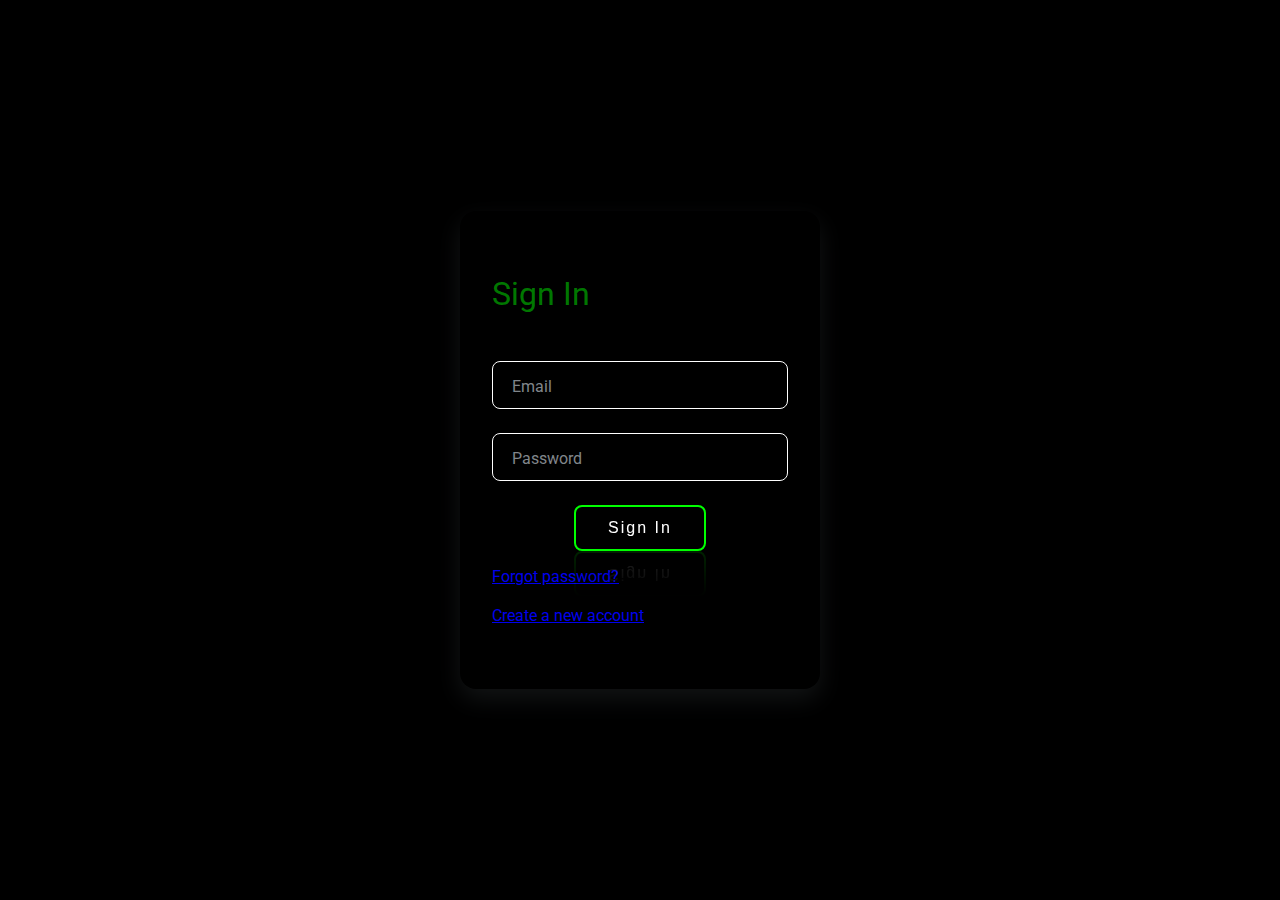
<file: adv/index.html>
<!DOCTYPE html>
<html lang="en">

<head>
    <meta charset="UTF-8">
    <meta name="viewport" content="width=device-width, initial-scale=1.0">

    <!--===== CSS =====-->
    <link rel="stylesheet" href="styles.css">

    <title>Login form style google</title>
</head>

<body>
    <div class="l-form">
        <form action="" class="form">
            <h1 class="form__title">Sign In</h1>

            <div class="form__div">
                <input type="text" class="form__input" placeholder=" ">
                <label for="" class="form__label">Email</label>
            </div>

            <div class="form__div">
                <input type="password" class="form__input" placeholder=" ">
                <label for="" class="form__label">Password</label>

            </div>

            <input type="submit" class="form__button" value="Sign In">
            <span class="psw"> <a href="#">Forgot password?</a></span> <br>
            <span class="newac"> <a href="#">Create a new account</a></span>

        </form>
    </div>
</body>

</html>
</file>
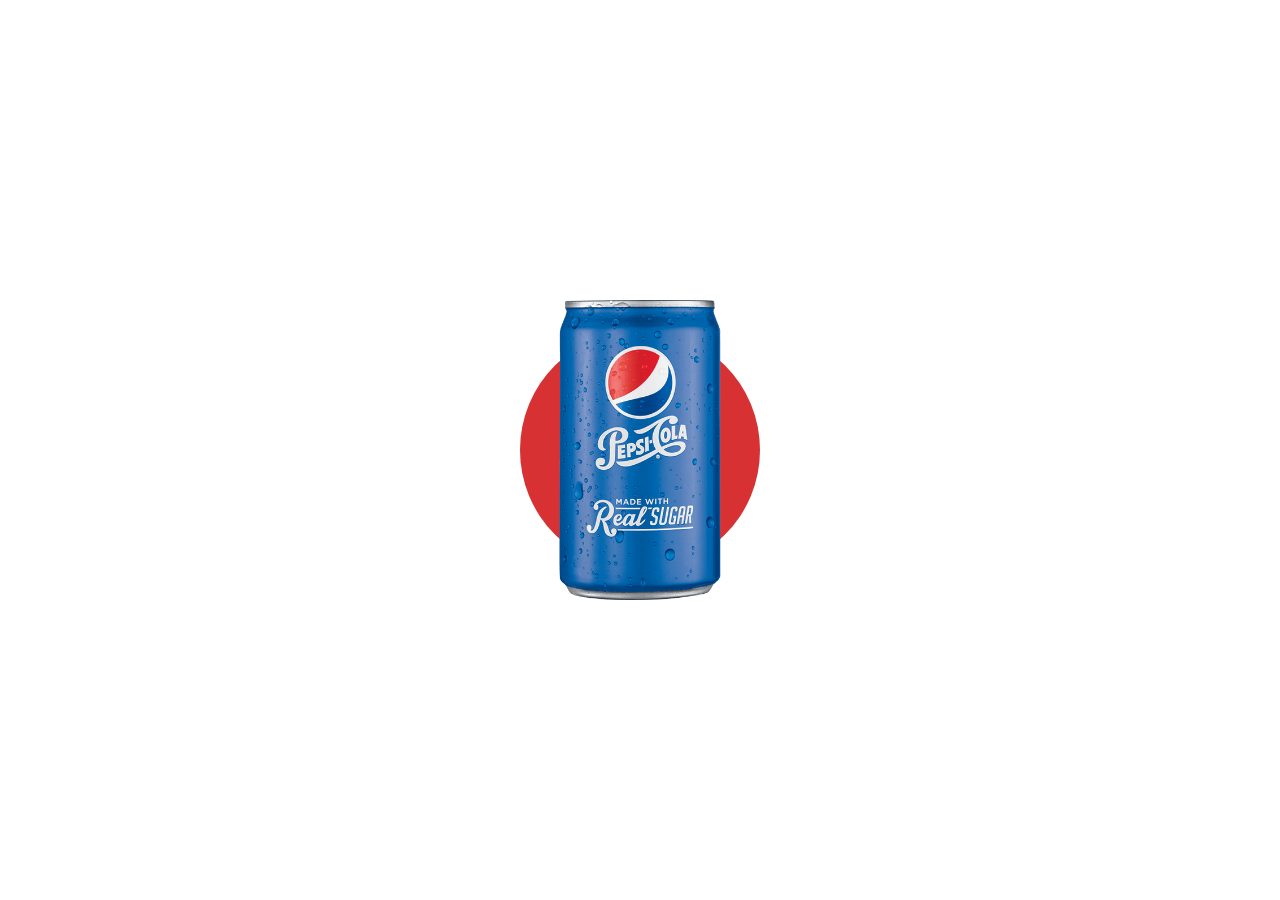
<file: adv/cards/index.html>
<!DOCTYPE html>
<html lang="en">

<head>
    <meta charset="UTF-8">
    <meta http-equiv="X-UA-Compatible" content="IE=edge">
    <meta name="viewport" content="width=device-width, initial-scale=1.0">
    <title>Service Cards</title>
    <link rel="stylesheet" href="style.css">
</head>

<body>
    <div class="card">
        <div class="circle"></div>
        <div class="content">
            <h2>Service Name</h2>
            <p>Lorem ipsum dolor sit, amet consectetur adipisicing elit. Adipisci harum saepe accusantium a ea quasi
                mollitia incidunt sit? </p>
            <a href="#">Buy Now</a>
        </div>
        <img src="img.png">
    </div>
</body>

</html>
</file>
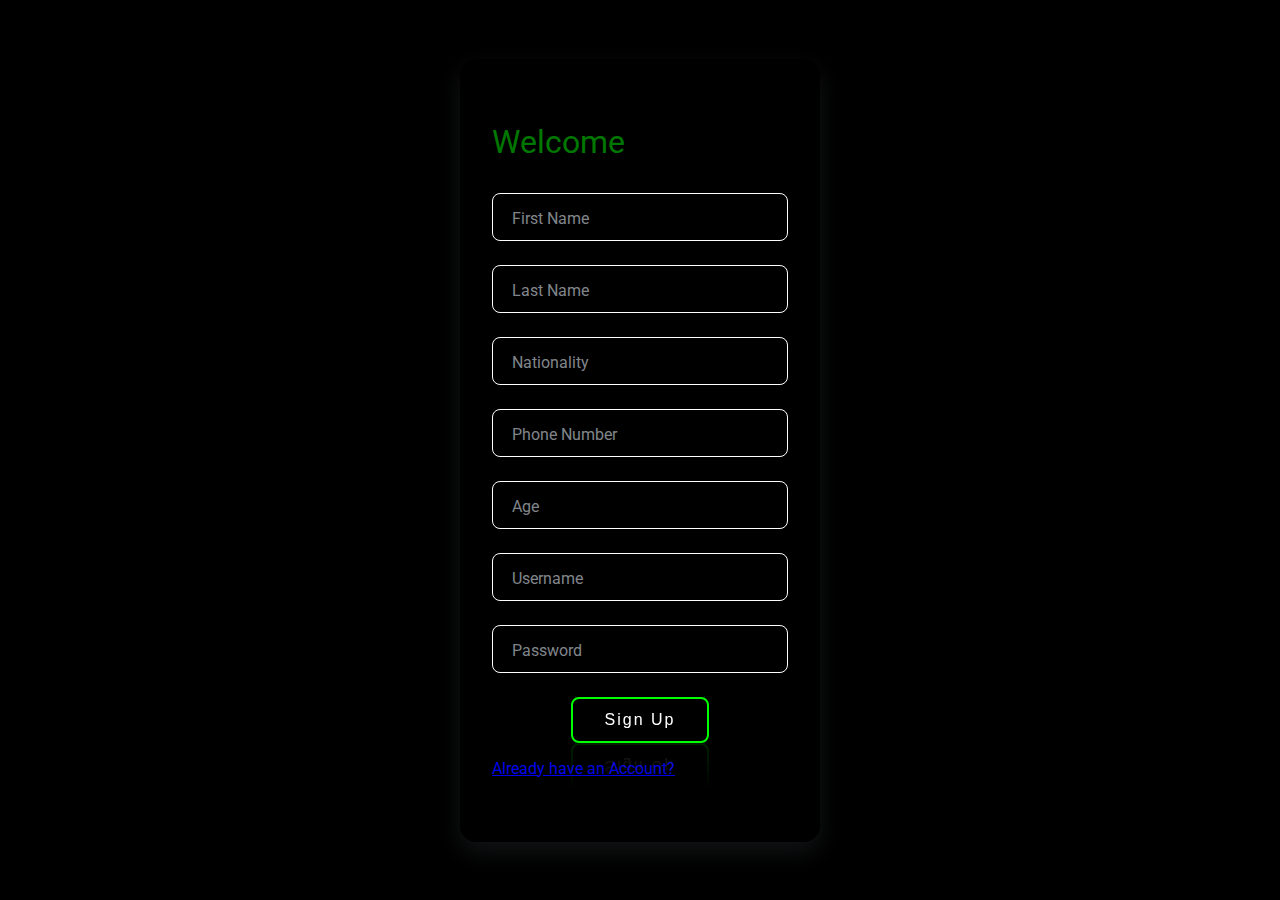
<file: adv/Sign Up.html>
<!DOCTYPE html>
<html lang="en">

<head>
    <meta charset="UTF-8">
    <meta name="viewport" content="width=device-width, initial-scale=1.0">

    <!--===== CSS =====-->
    <link rel="stylesheet" href="Sign Up.css">

    <title>Login form style google</title>
</head>

<body>
    <div class="l-form">
        <form action="" class="form">
            <h1 class="form__title">Welcome</h1>

            <div class="form__div">
                <input type="text" class="form__input" placeholder=" ">
                <label for="" class="form__label">First Name</label>
            </div>

            <div class="form__div">
                <input type="text" class="form__input" placeholder=" ">
                <label for="" class="form__label">Last Name</label>
            </div>

            <div class="form__div">
                <input type="text" class="form__input" placeholder=" ">
                <label for="" class="form__label">Nationality</label>
            </div>

            <div class="form__div">
                <input type="text" class="form__input" placeholder=" ">
                <label for="" class="form__label">Phone Number</label>
            </div>

            <div class="form__div">
                <input type="text" class="form__input" placeholder=" ">
                <label for="" class="form__label">Age</label>
            </div>

            <div class="form__div">
                <input type="text" class="form__input" placeholder=" ">
                <label for="" class="form__label">Username</label>
            </div>

            <div class="form__div">
                <input type="password" class="form__input" placeholder=" ">
                <label for="" class="form__label">Password</label>
            </div>

            <input type="submit" class="form__button" value="Sign Up">
            <span class="psw"> <a href="#">Already have an Account?</a></span>

        </form>
    </div>
</body>

</html>
</file>
<file: adv/styles.css>
/*===== GOOGLE FONTS =====*/
@import url("https://fonts.googleapis.com/css2?family=Roboto:wght@400;500&display=swap");
/*===== VARIABLES CSS =====*/
:root{
  /*===== Colores =====*/
  --first-color: #000;
  --input-color: #80868B;
  --border-color: #DADCE0;

  /*===== Fuente y tipografia =====*/
  --body-font: 'Roboto', sans-serif;
  --normal-font-size: 1rem;
  --small-font-size: .75rem;
  background: #000;
}
/*   
===== BASE ===== */
*,::before,::after{
  box-sizing: border-box;
}
body{
  margin: 0;
  padding: 0;
  font-family: var(--body-font);
  font-size: var(--normal-font-size);
}

h1{
  margin: 0;
}

/*===== FORM =====*/
.l-form{
  display: flex;
  justify-content: center;
  align-items: center;
  height: 100vh;
}

.form{
  width: 360px;
  padding: 4rem 2rem;
  border-radius: 1rem;
  box-shadow: 0 10px 25px rgba(92,99,105,.2);
}

.form__title{
  font-weight: 400;
  margin-bottom: 3rem;
  color: rgba(0, 255, 0, 0.479);
}

.form__div{
  position: relative;
  height: 48px;
  margin-bottom: 1.5rem;
  color: #fff;
}

.form__input{
  position: absolute;
  top: 0;
  left: 0;
  width: 100%;
  height: 100%;
  font-size: var(--normal-font-size);
  /* border: 1px solid var(--border-color); */
  border: 1px solid #fff;
  border-radius: .5rem;
  outline: none;
  padding: 1rem;
  background: none;
  z-index: 1;
}

.form__label{
  position: absolute;
  left: 1rem;
  top: 1rem;
  padding: 0 .25rem;
  background-color: #000;
  color: var(--input-color);
  font-size: var(--normal-font-size);
  transition: .3s;
}

.form__button{
  display: block;
  /* margin-left: auto; */
  margin: auto;
  padding: .75rem 2rem;
  outline: none;
  border: 2px solid #0f0;
  background-color: var(--first-color);
  color: #fff;
  font-size: var(--normal-font-size);
  border-radius: .5rem;
  cursor: pointer;
  letter-spacing: 2px ;
  -webkit-box-reflect: below 0px linear-gradient(transparent, #0002);
  transition: .5s;
  transition-delay: 0s;
}

.form__button:hover{
  transition-delay: 0.1s;
  /* box-shadow: 0 10px 36px rgba(0,0,0,.15); */
  color: #0f0;
  box-shadow: 0 0 10px #0f0,
              0 0 20px #0f0,
              0 0 30px #0f0,
              0 0 80px #0f0,
              0 0 160px #0f0;

}

.form__button span{
  position: relative;
  z-index: 100;
}
.form__button:nth-child(2){
  filter: hue-rotate(80deg);
}


.form__button:hover :before{
  content: "";
  position: absolute;
  left: -20px;
  top: 50%;
  transform: translateY(-50%);
  width: 20px;
  height: 2px;
  background: #0f0;
  box-shadow: 5px -8px #0f0,
              5px 8px #0f0;
  transition: width 0.5s, left 0.5s, height 0.5s;
  box-shadow: 0.5s;
  transition-delay: 1s, 0.5s, 0s, 0s;
}

.form__button:hover :before{
  width: 60%;
  height: 100%;
  right: -2px;
  box-shadow: -5px 0 0 #0f0,
              -5px 0 0 #0f0;
  transition-delay: 0s, 0.5s, 1s, 1s;
  
}

.form__button:hover :after{
  content: '';
  position: absolute;
  right: -20px;
  top: 50%;
  transform: translateY(-50%);
  width: 20px;
  height: 2px;
  background: #0f0;
  box-shadow: -5px -8px #0f0,
              -5px 8px #0f0;
  transition: width 0.5s, left 0.5s, height 0.5s;
  box-shadow: 0.5s;
  transition-delay: 1s, 0.5s, 0s, 0s;
}

.form__button:hover :after{
  width: 60%;
  height: 100%;
  left: -2px;
  box-shadow: 5px 0 0 #0f0,
              5px 0 0 #0f0;
  transition-delay: 0s, 0.5s, 1s, 1s;
  
}

span.psw{
  color: #fff;
  float: left;
  padding-top: 16px;
}
span.newac{
  color: #fff;
  float: left;
  padding-inline-end: 20px;
  padding-top: 20px;
}

@media screen and (max-width: 300px) {
  span.psw {
    display: block;
    float: none;
  }
}

/*Input focus move up label*/
.form__input:focus + .form__label{
  top: -.5rem;
  left: .8rem;
  /* color: var(--first-color); */
  color: #fff;
  font-size: var(--small-font-size);
  font-weight: 500;
  z-index: 10;
}

/*Input focus sticky top label*/
.form__input:not(:placeholder-shown).form__input:not(:focus)+ .form__label{
  top: -.5rem;
  left: .8rem;
  font-size: var(--small-font-size);
  font-weight: 500;
  z-index: 10;
}

/*Input focus*/
.form__input:focus{
  /* border: 1.5px solid var(--first-color); */
  border: 1px solid #0f0;
}


/* form button before and after not working */
/* forgot password color */
</file>
<file: adv/cards/style.css>
@import url('https://fonts.googleapis.com/css2?family=Poppins:wght@200;300;400;500;600;700;800;900&display=swap');
*
{
    margin: 0;
    padding: 0;
    box-sizing: border-box ;
    font-family: 'Poppins', sans-serif;
}
body
{
    display: flex;
    justify-content: center;
    align-items: center; 
    min-height: 100vh;
}
.card
{
    position: relative;
    width: 600px;
    height: 350px;
    /* background: #ccc; */
    border-radius: 20px;
    display: flex;
    align-items: center;
    border-radius: 20px;
    transition: 0.5s;
}
.card .circle{
    position: absolute;
    top: 0;
    left: 0;
    width: 100%;
    height: 100%;
    border-radius: 20px;
    overflow: hidden;
}
.card .circle::before
{
    content: '';
    position: absolute;
    top: 0;
    left: 0;
    width: 100%;
    height: 100%;
    background: #d83133;
    clip-path: circle(120px at center);
    transition: 0.5s;
}
.card:hover .circle:before{
    background: #0065c3;
    clip-path: circle(400px at center);
}
.card img{
    position: absolute;
    top: 50%;
    left: 50%;
    transform: translate(-50%, -50%);
    height: 300px;
    pointer-events: none;
    transition: 0.5s;
}

.card:hover img{
    left: 72%;
    height: 500px;
}

.card .content{
    position: relative;
    width: 50%;
    left: 20%;
    padding: 20px 20px 20px 40px;
    transition: 0.5s;
    opacity: 0;
    visibility: hidden;
}

.card:hover .content{
    left: 0;
    opacity: 1;
    visibility: visible;
}

.card .content h2{
    color: white;
    text-transform: uppercase;
    font-size: 2em;
    line-height: 1em;
    margin-bottom: 5px;
}

.card .content p{
    color: white;
}
.card .content a{
    position: relative;
    color: white;
    padding: 10px 20px;
    border-radius: 10px;
    background: white;
    color: #111;
    margin-top: 10px;
    display: inline-block;
    text-decoration: none;
    font-weight: 700;

}

@media (max-width: 991px)
{
    .card{
        width: auto;
        max-width: 350px;
        align-items: flex-start;
        margin: 10px;
    }
    .card:hover{
        height: 600px;
    }
    .card .content{
        width: 100%;
        left: 0;
        padding: 30px;
    }
    .card:hover img{
        top: 70%;
        left: 50%;
        height: 300px;
    }
}
@media (max-width: 420px){
    .card .content{
        width: 100%;
        left: 0;
        padding: 20px;
    }
}
</file>
<file: adv/Sign Up.css>
/*===== GOOGLE FONTS =====*/
@import url("https://fonts.googleapis.com/css2?family=Roboto:wght@400;500&display=swap");
/*===== VARIABLES CSS =====*/
:root{
  /*===== Colores =====*/
  --first-color: #000;
  --input-color: #80868B;
  --border-color: #DADCE0;

  /*===== Fuente y tipografia =====*/
  --body-font: 'Roboto', sans-serif;
  --normal-font-size: 1rem;
  --small-font-size: .75rem;
  background: #000;
}
/*
===== BASE ===== */
*,::before,::after{
  box-sizing: border-box;
}
body{
  margin: 0;
  padding: 0;
  font-family: var(--body-font);
  font-size: var(--normal-font-size);
}

h1{
  margin: 0;
}

/*===== FORM =====*/
.l-form{
  display: flex;
  justify-content: center;
  align-items: center;
  height: 100vh;
}

.form{
  width: 360px;
  padding: 4rem 2rem;
  border-radius: 1rem;
  box-shadow: 0 10px 25px rgba(92,99,105,.2);
}

.form__title{
  font-weight: 400;
  margin-bottom: 2rem;
  color: rgba(0, 255, 0, 0.479);
}

.form__div{
  position: relative;
  height: 48px;
  margin-bottom: 1.5rem;
  color: #fff;
}

.form__input{
  position: absolute;
  top: 0;
  left: 0;
  width: 100%;
  height: 100%;
  font-size: var(--normal-font-size);
  /* border: 1px solid var(--border-color); */
  border: 1px solid #fff;
  border-radius: .5rem;
  outline: none;
  padding: 1rem;
  background: none;
  z-index: 1;
}

.form__label{
  position: absolute;
  left: 1rem;
  top: 1rem;
  padding: 0 .25rem;
  background-color: #000;
  color: var(--input-color);
  font-size: var(--normal-font-size);
  transition: .3s;
}

.form__button{
  display: block;
  margin: auto;
  padding: .75rem 2rem;
  outline: none;
  border: 2px solid #0f0;
  background-color: var(--first-color);
  color: #fff;
  font-size: var(--normal-font-size);
  border-radius: .5rem;
  cursor: pointer;
  letter-spacing: 2px ;
  -webkit-box-reflect: below 0px linear-gradient(transparent, #0002);
  transition: .5s;
  transition-delay: 0s;
}

.form__button:hover{
  transition-delay: 0.1s;
  /* box-shadow: 0 10px 36px rgba(0,0,0,.15); */
  color: #0f0;
  box-shadow: 0 0 10px #0f0,
              0 0 20px #0f0,
              0 0 30px #0f0,
              0 0 80px #0f0,
              0 0 160px #0f0;

}

.form__button span{
  position: relative;
  z-index: 100;
}
.form__button:nth-child(2){
  filter: hue-rotate(80deg);
}


.form__button::before{
  content: "";
  position: absolute;
  left: -20px;
  top: 50%;
  transform: translateY(-50%);
  width: 20px;
  height: 2px;
  background: #0f0;
  box-shadow: 5px -8px #0f0,
              5px 8px #0f0;
  transition: width 0.5s, left 0.5s, height 0.5s;
  box-shadow: 0.5s;
  transition-delay: 1s, 0.5s, 0s, 0s;
}

.form__button:hover::before{
  width: 60%;
  height: 100%;
  right: -2px;
  box-shadow: -5px 0 0 #0f0,
              -5px 0 0 #0f0;
  transition-delay: 0s, 0.5s, 1s, 1s;

}

.form__button::after{
  content: '';
  position: absolute;
  right: -20px;
  top: 50%;
  transform: translateY(-50%);
  width: 20px;
  height: 2px;
  background: #0f0;
  box-shadow: -5px -8px #0f0,
              -5px 8px #0f0;
  transition: width 0.5s, left 0.5s, height 0.5s;
  box-shadow: 0.5s;
  transition-delay: 1s, 0.5s, 0s, 0s;
}

.form__button:hover::after{
  width: 60%;
  height: 100%;
  left: -2px;
  box-shadow: 5px 0 0 #0f0,
              5px 0 0 #0f0;
  transition-delay: 0s, 0.5s, 1s, 1s;

}

span.psw{
  color: #fff;
  float: left;
  padding-top: 16px;
}

@media screen and (max-width: 300px) {
  span.psw {
    display: block;
    float: none;
  }
}

/*Input focus move up label*/
.form__input:focus + .form__label{
  top: -.5rem;
  left: .8rem;
  /* color: var(--first-color); */
  color: #fff;
  font-size: var(--small-font-size);
  font-weight: 500;
  z-index: 10;
}

/*Input focus sticky top label*/
.form__input:not(:placeholder-shown).form__input:not(:focus)+ .form__label{
  top: -.5rem;
  left: .8rem;
  font-size: var(--small-font-size);
  font-weight: 500;
  z-index: 10;
}

/*Input focus*/
.form__input:focus{
  /* border: 1.5px solid var(--first-color); */
  border: 1px solid #0f0;
}


/* form button before and after not working */
/* forgot password color */
</file>
